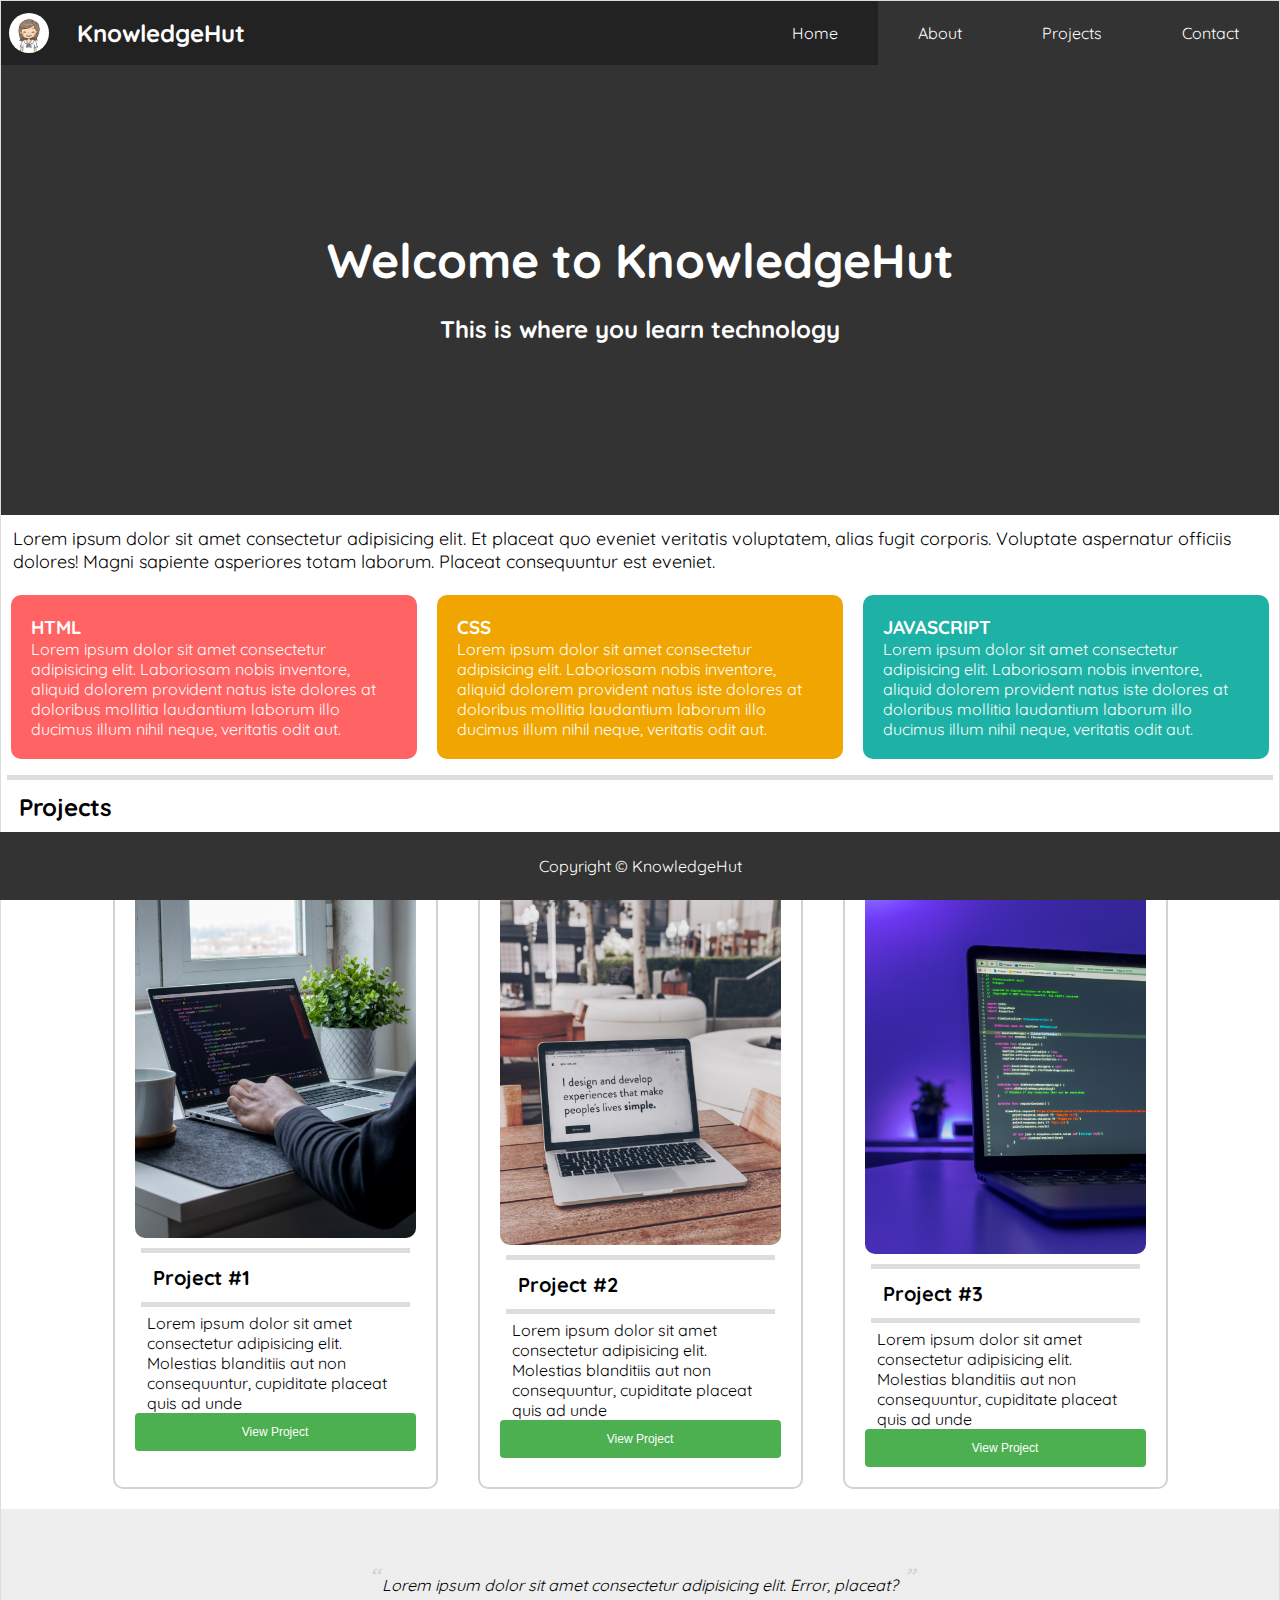
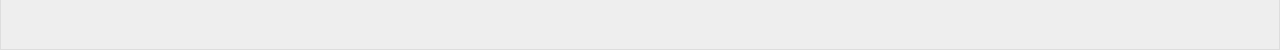
<file: index.html>
<!DOCTYPE html>
<html lang="en">
<head>
    <meta charset="UTF-8">
    <meta http-equiv="X-UA-Compatible" content="IE=edge">
    <meta name="viewport" content="width=device-width, initial-scale=1.0">
    <title>My Website</title>
    <link rel="preconnect" href="https://fonts.googleapis.com">
    <link rel="preconnect" href="https://fonts.gstatic.com" crossorigin>
    <link href="https://fonts.googleapis.com/css2?family=Quicksand:wght@300;400;500;600;700&display=swap" rel="stylesheet"> 
    <link rel="stylesheet" href="./CSS/styles.css">
</head>
<body>
    <div class="page-container">
        <div class="nav">
            <nav>
                <div class="logo">
                    <img src="./Images/avatar.jpg" alt="logo"> 
                    
                    <div class="title">KnowledgeHut</div>
                </div>
                
                <ul>
                    <li class="active">
                        <a href="./index.html">Home</a>
                    </li>
                    <li>
                        <a href="./about.html">About</a>
                    </li>
                    <li>
                        <a href="./project.html">Projects</a>
                    </li>
                    <li>
                        <a href="./contact.html">Contact</a>
                    </li>
                </ul>
            </nav>
        </div>
        <div class="banner">
            <div class="heading">
                <b>Welcome to KnowledgeHut</b>
                <br>
                <small>This is where you learn technology</small>
            </div>
        </div>
        <div class="maintext">
            Lorem ipsum dolor sit amet consectetur adipisicing elit. Et placeat quo eveniet veritatis voluptatem, alias fugit corporis. Voluptate aspernatur officiis dolores! Magni sapiente asperiores totam laborum. Placeat consequuntur est eveniet.
        </div>
        <!--Three cards here-->
        <div class="subtext">
            <div class="red">
                <h3>HTML</h3>
                <p>Lorem ipsum dolor sit amet consectetur adipisicing elit. Laboriosam nobis inventore, aliquid dolorem provident natus iste dolores at doloribus mollitia laudantium laborum illo ducimus illum nihil neque, veritatis odit aut.</p>
            </div>
            <div class="yellow">
                <h3>CSS</h3>
                <p>Lorem ipsum dolor sit amet consectetur adipisicing elit. Laboriosam nobis inventore, aliquid dolorem provident natus iste dolores at doloribus mollitia laudantium laborum illo ducimus illum nihil neque, veritatis odit aut.</p>
            </div>
            <div class="green">
                <h3>JAVASCRIPT</h3>
                <p>Lorem ipsum dolor sit amet consectetur adipisicing elit. Laboriosam nobis inventore, aliquid dolorem provident natus iste dolores at doloribus mollitia laudantium laborum illo ducimus illum nihil neque, veritatis odit aut.</p>
            </div>
        </div>
        <h3 class="title">Projects</h3>
            <div class="projects">
                <div class="project">
                    <img src="./Images/img1.jpg" alt="">
                    <h4>Project #1</h4>
                    <p>Lorem ipsum dolor sit amet consectetur adipisicing elit. Molestias blanditiis aut non consequuntur, cupiditate placeat quis ad unde
                        
                    </p>
                    <button>View Project</button>
                </div>

                <div class="project">
                    <img src="./Images/img2.jpg" alt="">
                    <h4>Project #2</h4>
                    <p>Lorem ipsum dolor sit amet consectetur adipisicing elit. Molestias blanditiis aut non consequuntur, cupiditate placeat quis ad unde</p>
                    <button>View Project</button>
                </div>

                <div class="project">
                    <img src="./Images/img3.jpg" alt="">
                    <h4>Project #3</h4>
                    <p>Lorem ipsum dolor sit amet consectetur adipisicing elit. Molestias blanditiis aut non consequuntur, cupiditate placeat quis ad unde</p>
                    <button>View Project</button>
                </div>
            </div>
        <blockquote class="quote">
            Lorem ipsum dolor sit amet consectetur adipisicing elit. Error, placeat?
        </blockquote>

        <div class="footer">
            Copyright &copy; KnowledgeHut
        </div>
    </div>
</body>
</html>
</file>
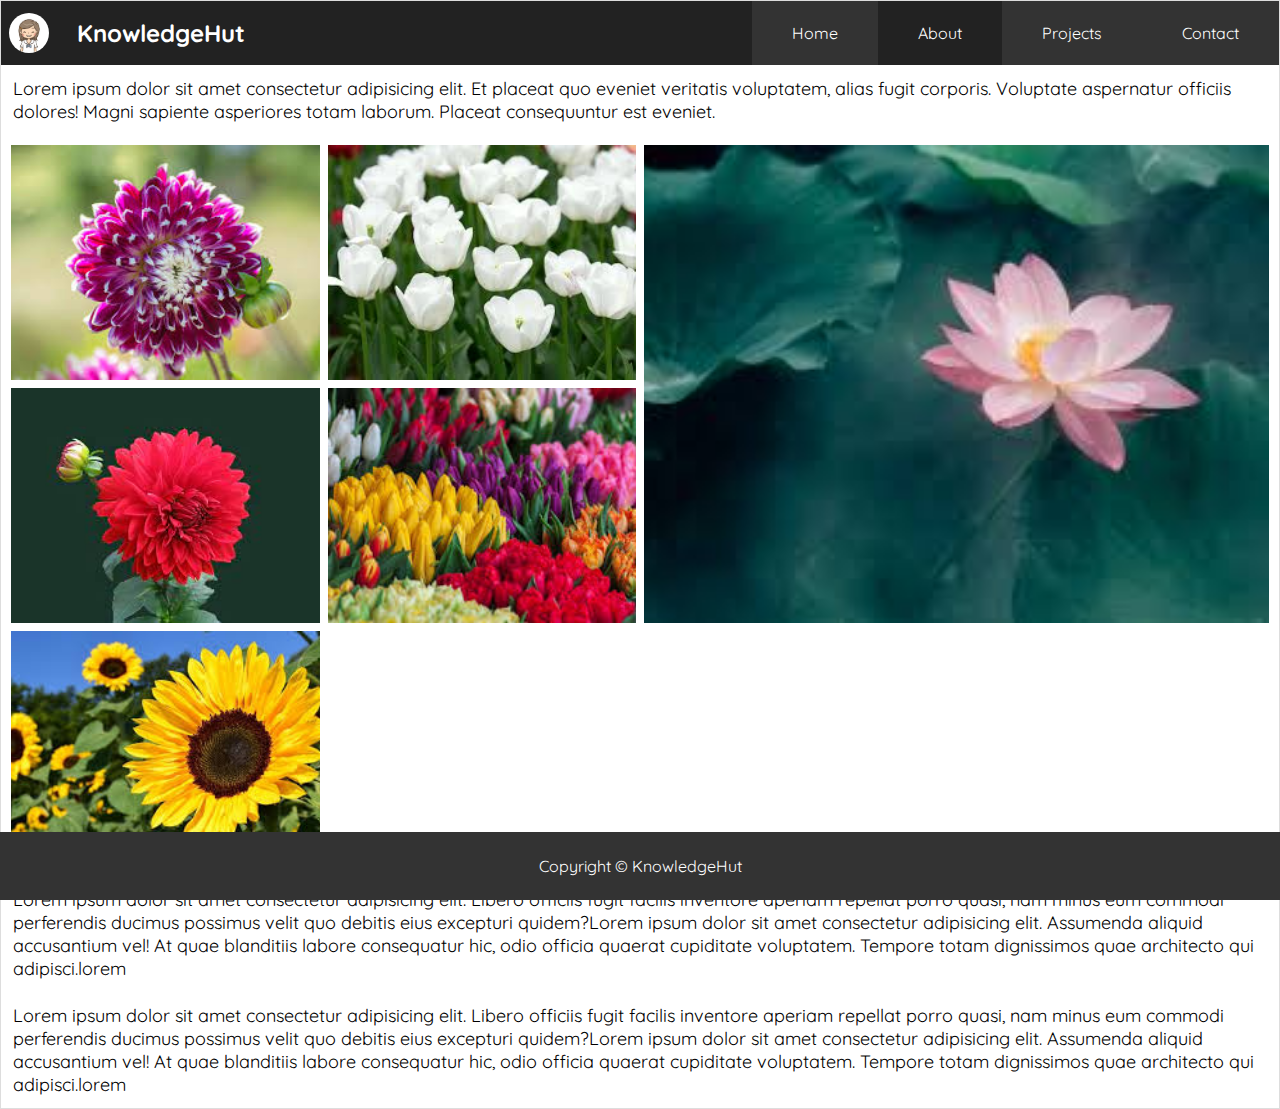
<file: about.html>
<!DOCTYPE html>
<html lang="en">
<head>
    <meta charset="UTF-8">
    <meta http-equiv="X-UA-Compatible" content="IE=edge">
    <meta name="viewport" content="width=device-width, initial-scale=1.0">
    <title>My Website</title>
    <link rel="preconnect" href="https://fonts.googleapis.com">
    <link rel="preconnect" href="https://fonts.gstatic.com" crossorigin>
    <link href="https://fonts.googleapis.com/css2?family=Quicksand:wght@300;400;500;600;700&display=swap" rel="stylesheet"> 
    <link rel="stylesheet" href="./CSS/styles.css">
</head>
<body>
    <div class="page-container">
        <div class="nav">
            <nav>
                <div class="logo">
                    <img src="./Images/avatar.jpg" alt="logo">
                    <div class="title">KnowledgeHut</div>
                </div>
                
                <ul>
                    <li>
                        <a href="./index.html">Home</a>
                    </li>
                    <li class="active">
                        <a href="./about.html">About</a>
                    </li>
                    <li>
                        <a href="./project.html">Projects</a>
                    </li>
                    <li>
                        <a href="./contact.html">Contact</a>
                    </li>
                </ul>
            </nav>
        </div>
       
        <div class="maintext">
            Lorem ipsum dolor sit amet consectetur adipisicing elit. Et placeat quo eveniet veritatis voluptatem, alias fugit corporis. Voluptate aspernatur officiis dolores! Magni sapiente asperiores totam laborum. Placeat consequuntur est eveniet.
        </div>
        <div class="gallery">
            <div class="gallery-items gallery-item-1">
                <img src="./Images/flower.jpg" alt="">
            </div>
            <div class="gallery-items gallery-item-2">
                <img src="./Images/images.jpg" alt="">
            </div>
            <div class="gallery-items gallery-item-3">
                <img src="./Images/lotus.jpg" alt="">
            </div>
            <div class="gallery-items gallery-item-4">
                <img src="./Images/Untitled.jpg" alt="">
            </div>
            <div class="gallery-items gallery-item-5">
                <img src="./Images/tulip.jpg" alt="">
            </div>
            <div class="gallery-items gallery-item-6">
                <img src="./Images/sunflower.jpg" alt="">
            </div>
        </div>
        <div class="maintext">
            Lorem ipsum dolor sit amet consectetur adipisicing elit. Libero officiis fugit facilis inventore aperiam repellat porro quasi, nam minus eum commodi perferendis ducimus possimus velit quo debitis eius excepturi quidem?Lorem ipsum dolor sit amet consectetur adipisicing elit. Assumenda aliquid accusantium vel! At quae blanditiis labore consequatur hic, odio officia quaerat cupiditate voluptatem. Tempore totam dignissimos quae architecto qui adipisci.lorem
        </div>
        <div class="maintext">
            Lorem ipsum dolor sit amet consectetur adipisicing elit. Libero officiis fugit facilis inventore aperiam repellat porro quasi, nam minus eum commodi perferendis ducimus possimus velit quo debitis eius excepturi quidem?Lorem ipsum dolor sit amet consectetur adipisicing elit. Assumenda aliquid accusantium vel! At quae blanditiis labore consequatur hic, odio officia quaerat cupiditate voluptatem. Tempore totam dignissimos quae architecto qui adipisci.lorem
        </div>
        <div class="footer">
            Copyright &copy; KnowledgeHut
        </div>
    </div>
</body>
</html>
</file>
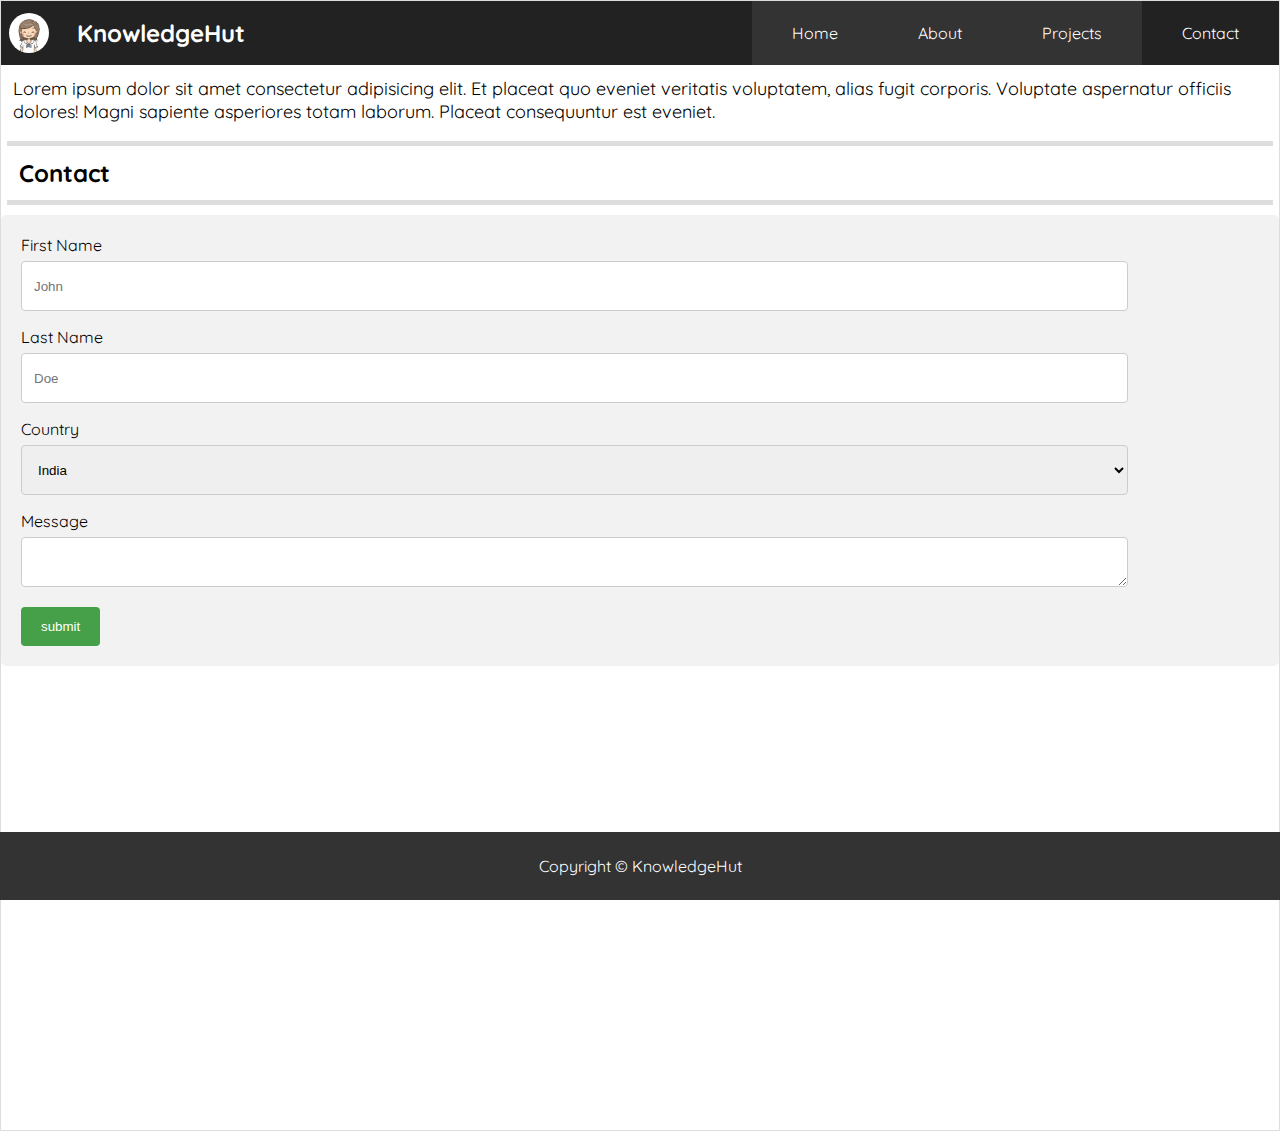
<file: contact.html>
<!DOCTYPE html>
<html lang="en">
<head>
    <meta charset="UTF-8">
    <meta http-equiv="X-UA-Compatible" content="IE=edge">
    <meta name="viewport" content="width=device-width, initial-scale=1.0">
    <title>Contact</title>
    <link rel="preconnect" href="https://fonts.googleapis.com">
    <link rel="preconnect" href="https://fonts.gstatic.com" crossorigin>
    <link href="https://fonts.googleapis.com/css2?family=Quicksand:wght@300;400;500;600;700&display=swap" rel="stylesheet"> 
    <link rel="stylesheet" href="./CSS/styles.css">
</head>
<body>
    <div class="page-container">
        <div class="nav">
            <nav>
                <div class="logo">
                    <img src="./Images/avatar.jpg" alt="logo">
                    <div class="title">KnowledgeHut</div>
                </div>
                
                <ul>
                    <li>
                        <a href="./index.html">Home</a>
                    </li>
                    <li>
                        <a href="./about.html">About</a>
                    </li>
                    <li>
                        <a href="./project.html">Projects</a>
                    </li>
                    <li class="active">
                        <a href="./contact.html">Contact</a>
                    </li>
                </ul>
            </nav>
        </div>
        
        <div class="maintext">
            Lorem ipsum dolor sit amet consectetur adipisicing elit. Et placeat quo eveniet veritatis voluptatem, alias fugit corporis. Voluptate aspernatur officiis dolores! Magni sapiente asperiores totam laborum. Placeat consequuntur est eveniet.
        </div>
        <!--Three cards here-->
        </div>
        <h3 class="title">Contact</h3>
        <div class="container">
            <form action="">
                <label for="fname">First Name</label>
                <input type="text" name="fname" id="fname" placeholder="John">
                <label for="lname">Last Name</label>
                <input type="text" name="lname" id="lname" placeholder="Doe">
                <label for="country">Country</label>
                <select name="country" id="country">
                    <option value="India">India</option>
                    <option value="USA">USA</option>
                    <option value="Australia">Australia</option>
                    <option value="Britain">Britain</option>
                    <option value="Germany">Germany</option>
                </select>
                <label for="message">Message</label>
                <textarea name="message" id="message"></textarea>
                <input type="submit" value="submit">
            </form>
        </div>
        <div class="map">
            <iframe src="https://www.google.com/maps/embed?pb=!1m18!1m12!1m3!1d3928373.9899637355!2d73.34663272227102!3d15.945559889506336!2m3!1f0!2f0!3f0!3m2!1i1024!2i768!4f13.1!3m3!1m2!1s0x3bcb93ff87b0afe1%3A0x251efb01aa3bdbeb!2sKnowledgeHut%20Solutions%20Private%20Limited!5e0!3m2!1sen!2sin!4v1682097246645!5m2!1sen!2sin" width="100%" height="450" 
            frameborder="0" style="border:0;" allowfullscreen="" loading="lazy" referrerpolicy="no-referrer-when-downgrade"
            aria-hidden="false"
            tabindex="0"></iframe>
        </div>

        <div class="footer">
            Copyright &copy; KnowledgeHut
        </div>
    </div>
</body>
</html>
</file>
<file: CSS/styles.css>
*{
    padding:0;
    border: 0;
    margin: 0;
    box-sizing: border-box;
    /*overflow: hidden;*/
}
:root{
    font-family: 'Quicksand', sans-serif;
    max-width: 1280px;
    background-color: white;
    margin: 0 auto;
}
body{
    margin: 0 !important;
    background-color: white;
    border: 1px solid #ddd;

}

/* nav html element*/
nav{
    background-color:#222222;
    display: flex;
    flex-direction: row;
    justify-content: space-between; 
}
nav .logo{
    display: flex;
    align-items: center;
}

nav .logo img{
    height:56px;
    width: 56px;
    padding: 8px;
    border-radius: 50%;
}

nav .logo .title{
    color:white;
    font-size: 24px;
    padding-left: 20px;
    font-weight: bold;
}


nav ul{
    display: flex;
    flex-direction: row;
    flex-wrap: wrap;
    justify-content: flex-start;
    list-style: none;
    
}

nav ul li{
    color:white;
    padding: 22px 40px;
    background-color: #333333;
}
nav ul li.active{
    background-color: #222222;
}
nav ul li a{
    color: white;
    text-decoration: none   ;
}
 nav ul li:hover{
    background-color: #222222;

 }
 
 .banner{
    display: flex;
    justify-content: center;
    align-items: center;
    width: 100%;
    height: 450px;
    background-image: url(//unsplash.it/900/450/?blur);
    background-size: cover;
    background-color: #333333;
    text-align: center;
}


@keyframes appear {
    from{
        opacity:0.0;
        top:-100px;
    }
    top{
        opacity:1.0;
        top:0.0;
    }
}

.banner .heading{
    flex: 1;
    justify-content: center;
    color:white;
    font-size: 3em;
    font-weight: bold;
    animation: appear 1s ease-in-out 0s forwards;
}
.banner .heading small{
    font-size: 24px;
}

.maintext{
    font-size: 18px;
    padding:12px;
}

.subtext{
    display: flex;
}

.subtext div{
    padding:20px;
    margin:10px;
    border-radius: 10px;
    color: white;
}

.subtext .red{
    background-color: #ff6363;
}


.subtext .yellow{
    background-color: #f0a500;
}

.subtext .green{
    background-color: #1eb2a6;
}

/*About page*/
.gallery{
    display: grid;
    grid-template-columns: repeat(4,1fr);
    grid-template-rows: repeat(3,1fr);
    grid-gap: 8px;
    padding: 10px;

}
.gallery-items{
    width: 100%;
    height: 100%;
    transition: all 0.25s ease-in;
}

.gallery-items:hover{
    transform: scale(0.95);
}
.gallery-items img{
    width: 100%;
    height: 100%;
    object-fit: cover;
}

/*.gallery-item-1{
    grid-column: 1/2;
    grid-row: 1/2;
}

/*.gallery-item-2{
    grid-column: 2/3;
    grid-row: 1/2;
}*/
.gallery-item-3{
    grid-column: 3/5;
    grid-row: 1/3;
}
/*
.gallery-item-4{
    grid-column: 1/3;
    grid-row: 2/4;
}
.gallery-item-5{
    grid-column: 3/4;
    grid-row: 3/4;
}
.gallery-item-6{
    grid-column: 4/5;
    grid-row: 3/4;
}   */
.quote{
    display: block;
    background-color: #eeeeee;
    padding: 50px;
    text-align: center;
    font-style: italic;
}

.quote::before{
    display: inline-block;
    content: open-quote;
    color:#d3d3d3;
    font-size: 32px;
}

.quote::after{
    display: inline-block;
    content: close-quote;
    color:#d3d3d3;
    font-size: 32px;
}

h3.title{
    font-size:24px;
    padding: 12px;
    margin:6px;
    border-top: 5px solid #ddd;
    border-bottom:5px solid #ddd;
}

.projects{
    display: flex;
    flex-direction: row;
    justify-content: center;
    flex-wrap:wrap;
}

.project{
    width: 325px;
    box-sizing: border-box;
    padding: 20px;
    margin: 20px;
    border: 2px solid #d3d3d3;
    border-radius: 10px;
}

.project h4{
    font-size: 20px;
    padding:12px;
    margin: 6px;
    border-top: 5px solid #ddd;
    border-bottom: 5px solid #ddd;
}

.project p{
    padding: 0px 12px;
}

.projects img{
    width:100%;
    border-radius: 10px;
    transition: all 0.5s ease-in-out;

}

.projects img:hover{
    transform: scale(0.95);
    opacity: 0.5;
}

.projects button{
    background-color: #4caf50;
    color:white;
    padding: 12px 20px;
    border: none;
    border-radius: 4px;
    width: 100%;
    font-size: 12px;
}

.project button:hover{
    background-color: #4caf50;
    opacity: 0.7;
    
}

/*Contact*/
.container{
    display: flex;
    border-radius: 5px;
    background-color: #f2f2f2;
    padding:20px;
    margin:10px 0px;
}

input[type=text], select, textarea{
    width: 100%;
    padding: 12px;
    border: 1px solid #ccc;
    border-radius: 4px;
    box-sizing: border-box;
    margin-top: 6px;
    margin-bottom: 16px;
    height: 50px;
}

input[type=submit]{
    background-color: #4caf50;
    color: white;
    padding: 12px 20px;
    border: none;
    border-radius: 4px;
}

input[type=submit]{
    background-color: #45a049;
}

.container .map{
    padding: 12px;
    margin-left: 20px;
    flex:1;
}
 .footer{
    position: fixed;
    left: 0;
    right: 0;
    bottom: 0;
    background-color: #333333;
    color:white;
    text-align: center;
    padding: 24px;
 }


 /*tablets*/
 @media all and (max-width:800px){
    nav{
        justify-content: flex-start;
    }
    nav ul{
        justify-content: space-between;
    }
 }
 /*mobiles*/
 @media all and (max-width:600px){
    nav{
           flex-direction: column;
           align-items: center; 

    }
    nav ul{
        width:100%;
        flex-direction: column;/*In mobile case to display menu vertically and stretch to the screen*/
        align-items: stretch;
    }
    nav ul li{
        text-align: center;
    }

    .container{
        flex-direction: column;
    }
    .container .map{
        margin-left: 0px;
    }
 }
</file>
